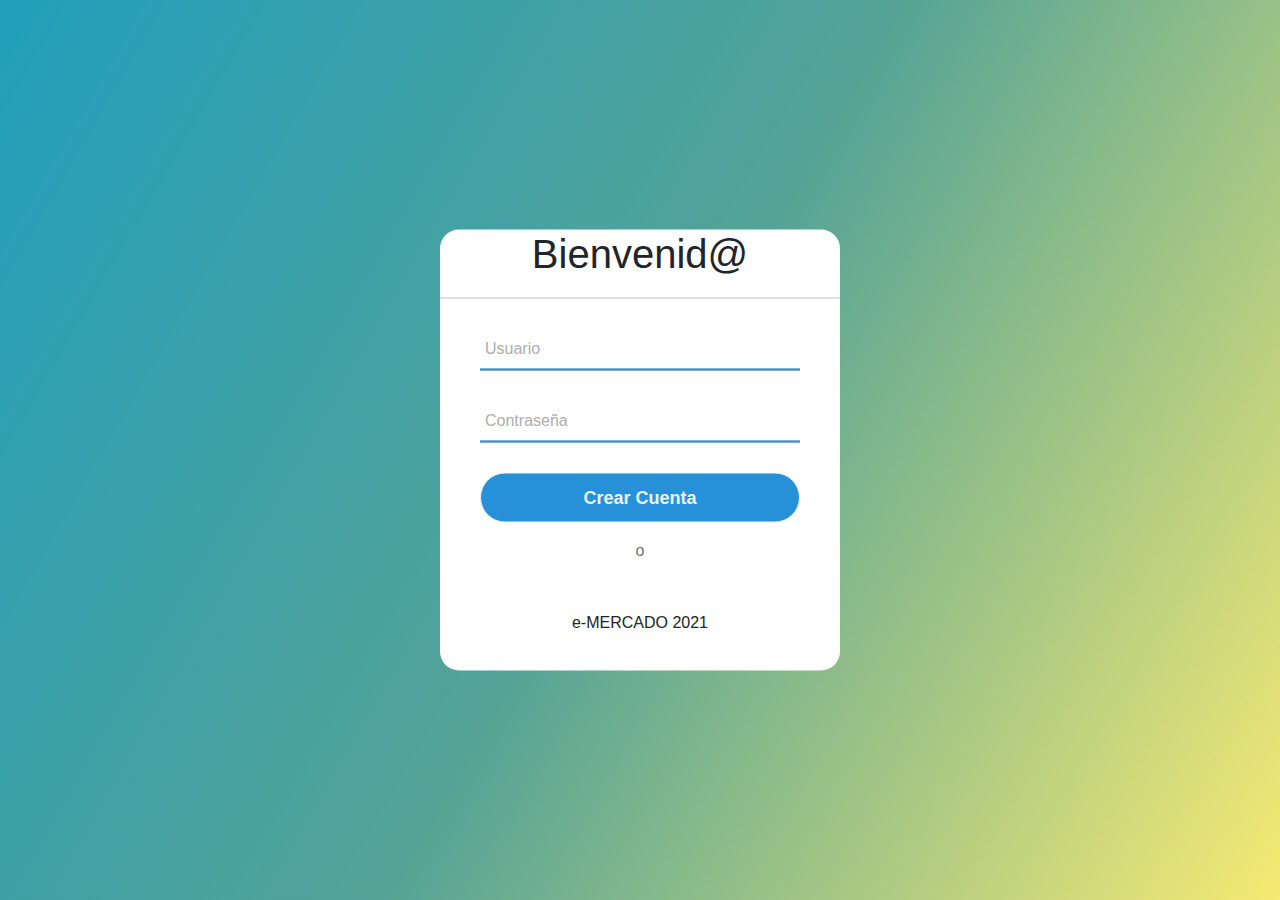
<file: category-info.html>
<!DOCTYPE html>
<!-- saved from url=(0049)https://getbootstrap.com/docs/4.3/examples/album/ -->
<html lang="en">

<head>
  <meta http-equiv="Content-Type" content="text/html; charset=UTF-8">
  <meta name="viewport" content="width=device-width, initial-scale=1, shrink-to-fit=no">
  <meta name="description" content="">
  <title>eMercado - Todo lo que busques está aquí</title>

  <link rel="canonical" href="https://getbootstrap.com/docs/4.3/examples/album/">
  <link href="https://fonts.googleapis.com/css?family=Raleway:300,300i,400,400i,700,700i,900,900i" rel="stylesheet">
  <!-- Bootstrap core CSS -->
  <link href="css/bootstrap.min.css" rel="stylesheet">
  <link href="css/styles.css" rel="stylesheet">

  <link href="css/font-awesome.min.css" rel="stylesheet">

    <!-- google viejo-->
    <meta name="google-signin-scope" content="profile email">
    <meta name="google-signin-client_id"
      content="582802223613-hrtjrbm46kh0fb6heagju2sl88t2glqp.apps.googleusercontent.com">
    <script src="https://apis.google.com/js/platform.js" async defer></script>

</head>

<body>

  <!-- <nav class="site-header sticky-top py-1 bg-dark">
    <div class="container d-flex flex-column flex-md-row justify-content-between">
      <a class="py-2 d-none d-md-inline-block" href="index.html">Inicio</a>
      <a class="py-2 d-none d-md-inline-block" href="categories.html">Categorías</a>
      <a class="py-2 d-none d-md-inline-block" href="products.html">Productos</a>
      <a class="py-2 d-none d-md-inline-block" href="sell.html">Vender</a>
      <a class="py-2 d-none d-md-inline-block" href="cart.html">Mi carrito</a>
    </div>
  </nav> -->

  <!--Nueva navbar-->
  <nav class="navbar navbar-expand-sm navbar-dark bg-dark sticky-top">
    
    <a class="navbar-brand logo__animate" href="index.html">
      <img src="https://jovenesaprogramar.edu.uy/storage/app/media/logo-jap-2020.svg" width="45" height="30" alt="">
    </a>

        <!--BREADCRUMB-->
        <button id="breadContainer">
          <i class="fas fa-bread-slice miga_off" id="breadcrumbIcon"></i>
        </button>
    
    <button class="navbar-toggler border-0 buttonburger" type="button" data-toggle="collapse" data-target="#navbarNavDropdown" aria-controls="navbarNavDropdown" aria-expanded="false" aria-label="Toggle navigation">
      <i class="fa fa-bars"></i>
    </button>

    <div class="collapse navbar-collapse" id="navbarNavDropdown">
      <div class="navbar-nav my-2 my-lg-0 navbar-nav-scroll flex-grow-1 text-center">
        <li class="nav-item nav__links">
          <a class="nav-link" href="index.html">Inicio</a>
        </li>
        <li class="nav-item">
          <a class="nav-link" href="categories.html">Categorías</a>
        </li>
        <li class="nav-item">
          <a class="nav-link" href="products.html">Productos</a>
        </li>
        <li class="nav-item">
          <a class="nav-link" href="sell.html">Vender</a>
        </li>
        <li class="nav-item dropdown ml-sm-auto active">
          <a id="desNombreDOM" class="nav-link dropdown-toggle" href="#" id="navbarScrollingDropdown" role="button" data-toggle="dropdown" aria-expanded="false">
            NOMBRE
          </a>
          <ul class="dropdown-menu" aria-labelledby="navbarScrollingDropdown">
            <li><a class="dropdown-item" href="cart.html">Carrito</a></li>
            <li><a class="dropdown-item" href="my-profile.html">Perfil</a></li>
            <li><a class="dropdown-item" href="#" onclick="alertaSuertuda()">Voy a tener suerte</a></li>
            <li><hr class="dropdown-divider"></li>
            <li><a class="dropdown-item" href="#" onclick="cerrarSesione()">Cerrar sesión</a></li>
          </ul>
        </li>
      </div>
    </div>
  </nav>

  <!--BREADCRUMB-->
  <div class="container-fluid" id="breadPath">
    <br>
    <div class="col-md-5">
      <ol class="breadcrumb">
        <li class="breadcrumb-item"><a href="index.html">Inicio</a></li>
        <li class="breadcrumb-item"><a href="categories.html">Categorías</a></li>
        <li class="breadcrumb-item active" aria-current="page">Información de categoría</li>
      </ol>
    </div> 
  </div>


  <main role="main">
    <div class="container mt-5">
      <div class="text-center p-4">
        <h2>Descripción de la categoría</h2>
        <p class="lead">Encontrarás aquí toda la información de la categoría seleccionada.</p>
        <p class="small alert-warning py-3"><strong>Nota: </strong>por simplicidad, cualquiera sea la categoría
          seleccionada previamente, siempre se visualizará la presente: <strong>Autos</strong>.</p>
      </div>
      <h3 id="categoryName"></h3>
      <hr class="my-3">
      <dl>
        <dt>Descripción</dt>
        <dd>
          <p id="categoryDescription"></p>
        </dd>

        <dt>Cantidad de productos en la categoría</dt>
        <dd>
          <p id="productCount"></p>
        </dd>

        <dt>Criterio para incluir productos en esta categoría</dt>
        <dd>
          <p id="productCriteria"></p>
        </dd>

        <dt>Imágenes ilustrativas</dt>
        <dd>
          <div class="row text-center text-lg-left pt-2" id="productImagesGallery">
          </div>
        </dd>
      </dl>
      <a type="button" class="btn btn-light btn-lg btn-block" href="products.html">Ver productos</a>
    </div>
  </main>
  <footer class="text-muted">
    <div class="container">
      <p class="float-right">
        <a href="#">Volver arriba</a>
      </p>
      <p>Este sitio forma parte de Desarrollo Web - JAP - 2020</p>
      <p>Clickea <a target="_blank" href="Letra.pdf">aquí</a> para descargar la letra del obligatorio.</p>
    </div>
  </footer>
  <div id="spinner-wrapper">
    <div class="lds-ring">
      <div></div>
      <div></div>
      <div></div>
      <div></div>
    </div>
  </div>
  <script src="js/jquery-3.4.1.min.js"></script>
  <script src="js/bootstrap.bundle.min.js"></script>
  <script src="js/init.js"></script>
  <script src="js/category-info.js"></script>
  
  <script src="js/checkUser.js"></script>
  <script src="js/signOut.js"></script>
</body>

</html>
</file>
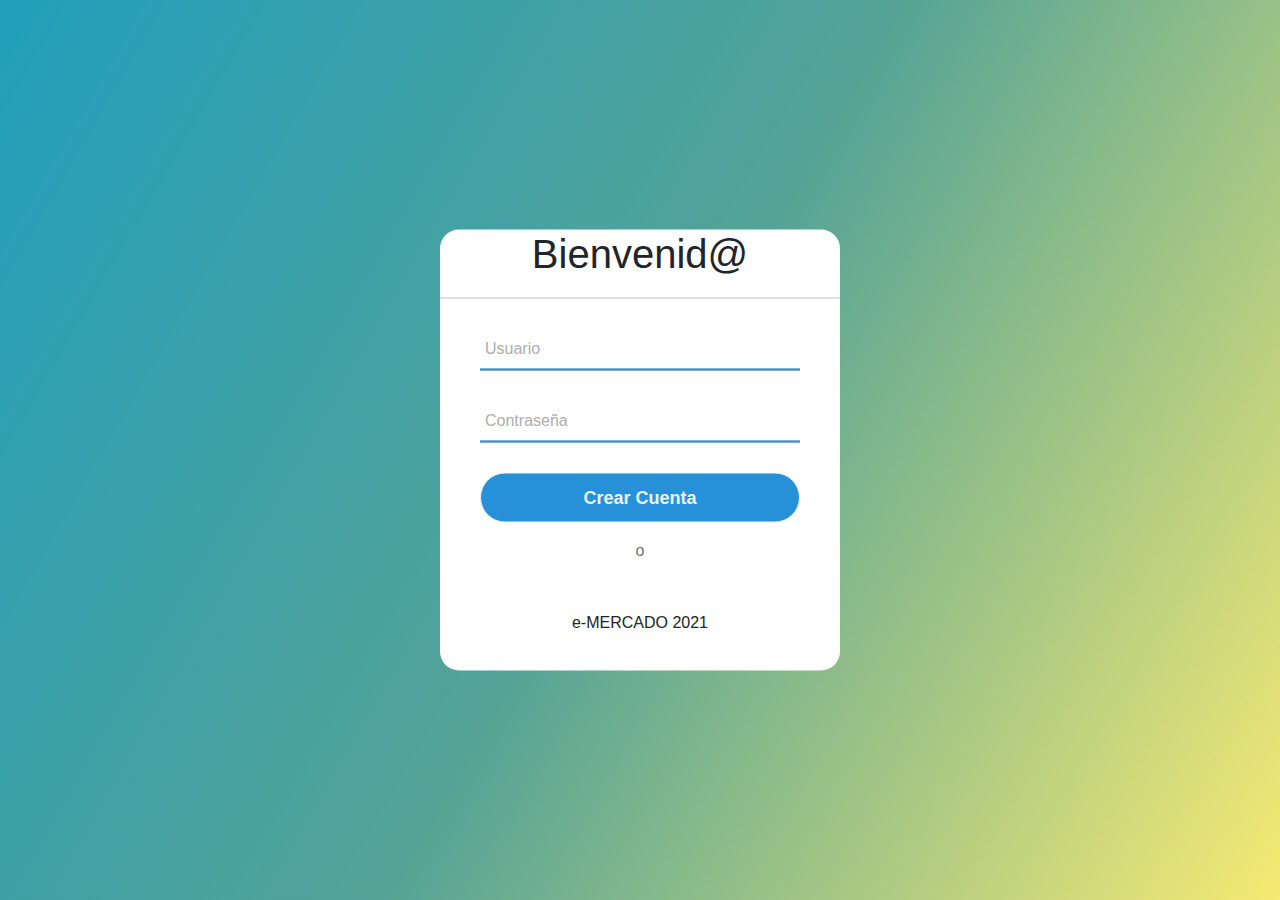
<file: login.html>
<!DOCTYPE html>
<!-- saved from url=(0049)https://getbootstrap.com/docs/4.3/examples/album/ -->
<html lang="en">

<head>
  <meta http-equiv="Content-Type" content="text/html; charset=UTF-8">
  <meta name="viewport" content="width=device-width, initial-scale=1, shrink-to-fit=no">
  <meta name="description" content="">
  <title>eMercado - Todo lo que busques está aquí</title>

  <link rel="canonical" href="https://getbootstrap.com/docs/4.3/examples/album/">
  <link href="https://fonts.googleapis.com/css?family=Raleway:300,300i,400,400i,700,700i,900,900i" rel="stylesheet">
  <!-- Bootstrap core CSS -->
  <link href="css/bootstrap.min.css" rel="stylesheet">
  <link href="css/styles.css" rel="stylesheet">


  <!-- Google nuevo
  <script src="https://accounts.google.com/gsi/client" async defer></script>-->

  <!-- google viejo-->
  <meta name="google-signin-scope" content="profile email">
  <meta name="google-signin-client_id"
    content="582802223613-hrtjrbm46kh0fb6heagju2sl88t2glqp.apps.googleusercontent.com">
  <script src="https://apis.google.com/js/platform.js" async defer></script>

  <!-- CSS local -->
  <link rel="stylesheet" href="css/login.css">
 
</head>

<body>

  <div class="center">
    <h1>Bienvenid@</h1>
    <form class="former" action="index.html">
      <div class="txt_field">
        <input type="text" id="inputUserDOM" required>
        <span></span>
        <label>Usuario</label>
      </div>
      <div class="txt_field">
        <input type="password" id="inputPasswordDOM" required>
        <span></span>
        <label>Contraseña</label>
      </div>
      
      <input type="submit" value="Crear Cuenta" id="buttonDOM">
      <span class="font-brand-light d-inline-block text-muted mt-3">o</span>
      <br><br>
      <!--google viejo-->

      <div class="g-signin2" data-onsuccess="onSignIn" data-theme="dark"></div>

    
      
        <!-- google nuevo
        <div id="g_id_onload" data-client_id="582802223613-hrtjrbm46kh0fb6heagju2sl88t2glqp.apps.googleusercontent.com"
          data-context="signin" data-ux_mode="redirect"
          data-login_uri="https://fabriciobarrios.github.io/jap_repository" data-nonce="" data-auto_prompt="false">
        </div>
        <div class="g_id_signin" data-type="standard" data-shape="pill" data-theme="filled_blue" data-text="signin_with"
          data-size="large" data-locale="es-419" data-logo_alignment="left">
        </div>
        -->






        <p>e-MERCADO 2021</p>
      </div>
    </form>
  </div>

  <script>

    function onSignIn(googleUser) {
      // Useful data for your client-side scripts:
      var profile = googleUser.getBasicProfile();
      console.log('Full Name: ' + profile.getName());
      var id_token = googleUser.getAuthResponse().id_token;

      localStorage.setItem("User", JSON.stringify({ usuario: profile.getName() }));
      window.location = "index.html";
    }


    /*
    console.log("ID: " + profile.getId()); // Don't send this directly to your server!
    console.log('Full Name: ' + profile.getName());
    console.log('Given Name: ' + profile.getGivenName());
    console.log('Family Name: ' + profile.getFamilyName());
    console.log("Image URL: " + profile.getImageUrl());
    console.log("Email: " + profile.getEmail());

    // The ID token you need to pass to your backend:
    var id_token = googleUser.getAuthResponse().id_token;
    console.log("ID Token: " + id_token);-*/


  </script>

  <script src="js/init.js"></script>
  <script src="js/login.js"></script>
</body>

</html>
</file>
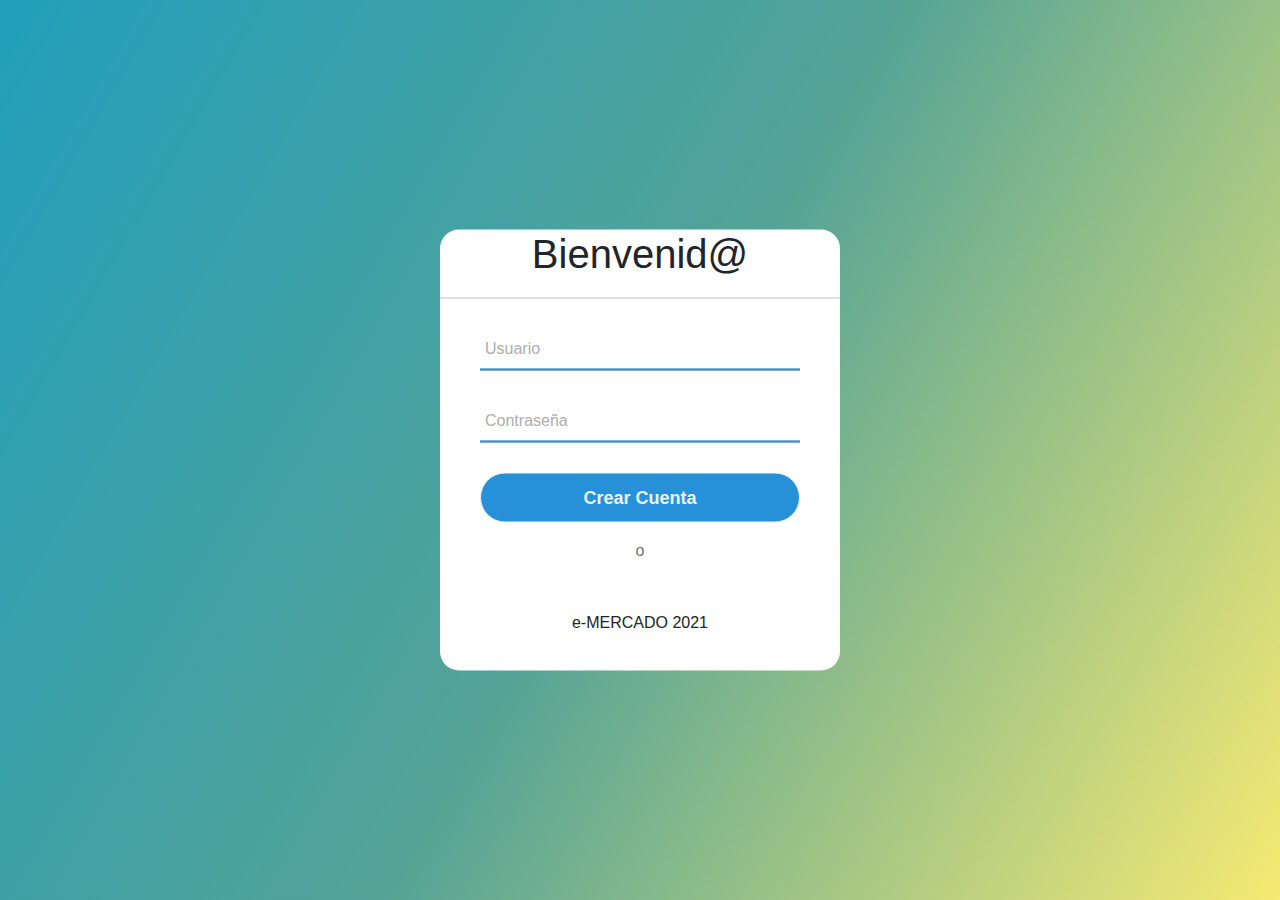
<file: product-info.html>
<!DOCTYPE html>
<!-- saved from url=(0049)https://getbootstrap.com/docs/4.3/examples/album/ -->
<html lang="en">

<head>
  <meta http-equiv="Content-Type" content="text/html; charset=UTF-8">
  <meta name="viewport" content="width=device-width, initial-scale=1, shrink-to-fit=no">
  <meta name="description" content="">
  <title>eMercado - Todo lo que busques está aquí</title>

  <link rel="canonical" href="https://getbootstrap.com/docs/4.3/examples/album/">
  <link href="https://fonts.googleapis.com/css?family=Raleway:300,300i,400,400i,700,700i,900,900i" rel="stylesheet">
  <link href="css/font-awesome.min.css" rel="stylesheet">
  <link href="css/bootstrap.min.css" rel="stylesheet">
  <link href="css/styles.css" rel="stylesheet">

    <!-- google viejo-->
    <meta name="google-signin-scope" content="profile email">
    <meta name="google-signin-client_id"
      content="582802223613-hrtjrbm46kh0fb6heagju2sl88t2glqp.apps.googleusercontent.com">
    <script src="https://apis.google.com/js/platform.js" async defer></script>

  <link href="css/product-info.css" rel="stylesheet">
</head>

<body>

  <!-- <nav class="site-header sticky-top py-1 bg-dark">
    <div class="container d-flex flex-column flex-md-row justify-content-between">
      <a class="py-2 d-none d-md-inline-block" href="index.html">Inicio</a>
      <a class="py-2 d-none d-md-inline-block" href="categories.html">Categorías</a>
      <a class="py-2 d-none d-md-inline-block" href="products.html">Productos</a>
      <a class="py-2 d-none d-md-inline-block" href="sell.html">Vender</a>
      <div class="btn-group">
        <button type="button" class="btn btn-danger dropdown-toggle" data-toggle="dropdown" aria-haspopup="true"
          aria-expanded="false" id="desNombreDOM">
        </button>
        <div class="dropdown-menu">
          <a class="dropdown-item" href="cart.html">Carrito</a>
          <a class="dropdown-item" href="my-profile.html">Perfil</a>
          <a class="dropdown-item" href="#" onclick="alertaSuertuda()">Voy a tener suerte</a>
          <div class="dropdown-divider"></div>
          <a class="dropdown-item" href="#" onclick="cerrarSesione()">Cerrar sesión</a>
        </div>

    </div>
  </nav> -->

  <!--Nueva navbar-->
  <nav class="navbar navbar-expand-sm navbar-dark bg-dark sticky-top">
    
    <a class="navbar-brand logo__animate" href="index.html">
      <img src="https://jovenesaprogramar.edu.uy/storage/app/media/logo-jap-2020.svg" width="45" height="30" alt="">
    </a>

    <!--BREADCRUMB-->
    <button id="breadContainer">
      <i class="fas fa-bread-slice miga_off" id="breadcrumbIcon"></i>
    </button>
    
    <button class="navbar-toggler border-0 buttonburger" type="button" data-toggle="collapse" data-target="#navbarNavDropdown" aria-controls="navbarNavDropdown" aria-expanded="false" aria-label="Toggle navigation">
      <i class="fa fa-bars"></i>
    </button>

    <div class="collapse navbar-collapse" id="navbarNavDropdown">
      <div class="navbar-nav my-2 my-lg-0 navbar-nav-scroll flex-grow-1 text-center">
        <li class="nav-item nav__links">
          <a class="nav-link" href="index.html">Inicio</a>
        </li>
        <li class="nav-item">
          <a class="nav-link" href="categories.html">Categorías</a>
        </li>
        <li class="nav-item">
          <a class="nav-link" href="products.html">Productos</a>
        </li>
        <li class="nav-item">
          <a class="nav-link" href="sell.html">Vender</a>
        </li>
        <li class="nav-item dropdown ml-sm-auto active">
          <a id="desNombreDOM" class="nav-link dropdown-toggle" href="#" id="navbarScrollingDropdown" role="button" data-toggle="dropdown" aria-expanded="false">
            NOMBRE
          </a>
          <ul class="dropdown-menu" aria-labelledby="navbarScrollingDropdown">
            <li><a class="dropdown-item" href="cart.html">Carrito</a></li>
            <li><a class="dropdown-item" href="my-profile.html">Perfil</a></li>
            <li><a class="dropdown-item" href="#" onclick="alertaSuertuda()">Voy a tener suerte</a></li>
            <li><hr class="dropdown-divider"></li>
            <li><a class="dropdown-item" href="#" onclick="cerrarSesione()">Cerrar sesión</a></li>
          </ul>
        </li>
      </div>
    </div>
  </nav>

  <!--BREADCRUMB-->
  <div class="container-fluid" id="breadPath">
    <br>
    <div class="col-md-5">
      <ol class="breadcrumb">
        <li class="breadcrumb-item"><a href="index.html">Inicio</a></li>
        <li class="breadcrumb-item"><a href="products.html">Productos</a></li>
        <li class="breadcrumb-item active" aria-current="page">Información del producto</li>
      </ol>
    </div> 
  </div>

  <main role="main">

    <div class="container mt-5">
      <div class="text-center p-4">
        <h2>Descripción del producto</h2>
        <p class="lead">Encontrarás aquí toda la información del producto seleccionado.</p>
        <p class="small alert-warning py-3"><strong>Nota: </strong>por simplicidad, cualquiera sea el producto
          seleccionado previamente, siempre se visualizará el presente: <strong>Chevrolet Onix Joy</strong>.</p>
      </div>
      <div class="row">

        <div class="col-5">
          <dl>
            <dt>Descripción</dt>
            <dd>
              <p id="proInfoDescription"></p>
            </dd>

            <dt>Categoría</dt>
            <dd>
              <p id="productCategory"></p>
            </dd>

            <dt>Cantidad de vendidos</dt>
            <dd>
              <p id="productVendidos"></p>
            </dd>
        </div>

        <div class="col-7">
          <div id="carouselExampleIndicators" class="carousel slide" data-ride="carousel" data-interval="1750">
            <ol class="carousel-indicators">
              <li data-target="#carouselExampleIndicators" data-slide-to="0" class="active"></li>
              <li data-target="#carouselExampleIndicators" data-slide-to="1"></li>
              <li data-target="#carouselExampleIndicators" data-slide-to="2"></li>
              <li data-target="#carouselExampleIndicators" data-slide-to="3"></li>
              <li data-target="#carouselExampleIndicators" data-slide-to="4"></li>
            </ol>
            <div class="carousel-inner" id="imagenesProductInfo">

            </div>
            <a class="carousel-control-prev" href="#carouselExampleIndicators" role="button" data-slide="prev">
              <span class="carousel-control-prev-icon" aria-hidden="true"></span>
              <span class="sr-only">Previous</span>
            </a>
            <a class="carousel-control-next" href="#carouselExampleIndicators" role="button" data-slide="next">
              <span class="carousel-control-next-icon" aria-hidden="true"></span>
              <span class="sr-only">Next</span>
            </a>
          </div>
        </div>

      </div>

      <h3>Productos relacionados</h3>
      <div class="container pt-2">
        <div class="row" id="productRelated"></div>
      </div>

      
      <h3>Comentarios</h3>
      <div class="pt-2" id="comentarios"></div>

      
      <!-- PUNTUACION -->
      <p><strong>Calificación</strong></p>
      <p class="clasificacion">
        <input id="radio1" class="algo" type="radio" name="scores" value="5" checked>
        <label for="radio1">★</label>

        <input id="radio2" class="algo" type="radio" name="scores" value="4">
        <label for="radio2">★</label>

        <input id="radio3" class="algo" type="radio" name="scores" value="3">
        <label for="radio3">★</label>

        <input id="radio4" class="algo" type="radio" name="scores" value="2">
        <label for="radio4">★</label>

        <input id="radio5" class="algo" type="radio" name="scores" value="1" >
        <label for="radio5">★</label>
      </p>

      <textarea id="comnent" rows="4" cols="25" class="form-control mt-3"> 
      </textarea>

      <button type="button" onclick="enviarComentario()" class="btn btn-primary btn-block">Enviar</button>
      
      <a type="button" class="btn btn-light btn-lg btn-block" href="products.html">Ver productos</a>
    </div>
  </main>

  <footer class="text-muted">
    <div class="container">
      <p class="float-right">
        <a href="#">Volver arriba</a>
      </p>
      <p>Este sitio forma parte de Desarrollo Web - JAP - 2020</p>
      <p>Clickea <a target="_blank" href="Letra.pdf">aquí</a> para descargar la letra del obligatorio.</p>
    </div>
  </footer>
  <div id="spinner-wrapper">
    <div class="lds-ring">
      <div></div>
      <div></div>
      <div></div>
      <div></div>
    </div>
  </div>
  <script src="js/jquery-3.4.1.min.js"></script>
  <script src="js/bootstrap.bundle.min.js"></script>
  <script src="js/init.js"></script>
  <script src="js/product-info.js"></script>

  <script src="js/checkUser.js"></script>
  <script src="js/signOut.js"></script>
</body>

</html>
</file>
<file: css/styles.css>
.jumbotron, .card-body, .container, .site-header{
    font-family: 'Raleway', serif !important;
}

.jumbotron .display-4{
    font-weight: bold;
}

.jumbotron {
  height: 50vh;
  padding: 5em inherit;
  margin-bottom: 0;
  background-color: #53C0FB;
  background-image: url('../img/cover_back.png');
  background-size: cover;
  background-position: center;
  background-repeat: no-repeat;
  color: black;
  font-weight: bold;
}

@media (min-width: 768px) {
  .jumbotron {
    padding-top: 6rem;
    padding-bottom: 6rem;
  }
}

.jumbotron p:last-child {
  margin-bottom: 0;
}

.jumbotron-heading {
  font-weight: 300;
}

.jumbotron .container {
  max-width: 40rem;
  background-color: rgba(255, 255, 255, 0.5);
  border-radius: 10px;
  text-shadow: 1px 1px 2px grey;
}

.jumbotron .lead{
  font-size: 38px;
}

footer {
  padding-top: 3rem;
  padding-bottom: 3rem;
}

footer p {
  margin-bottom: .25rem;
}

.site-header a {
  color: white;
  transition: ease-in-out color .15s;
}

.light-text {
  color: white;
}

.site-header .dropdown-menu a {
  color: black;
}

.dropzone{
  border: 2px dashed #0087F7;
  border-radius: 5px;
  background: white;
}

.alert{
  position: fixed;
  top:80px;
  width: 50%;
  left: 50%;
  transform: translate(-50%, 0);
}

.lds-ring {
  display: inline-block;
  position: relative;
  width: 64px;
  height: 64px;
  top:50%;
  left: 50%;
}
.lds-ring div {
  box-sizing: border-box;
  display: block;
  position: absolute;
  width: 51px;
  height: 51px;
  margin: 6px;
  border: 6px solid #fff;
  border-radius: 50%;
  animation: lds-ring 1.2s cubic-bezier(0.5, 0, 0.5, 1) infinite;
  border-color: #fff transparent transparent transparent;
}
.lds-ring div:nth-child(1) {
  animation-delay: -0.45s;
}
.lds-ring div:nth-child(2) {
  animation-delay: -0.3s;
}
.lds-ring div:nth-child(3) {
  animation-delay: -0.15s;
}
@keyframes lds-ring {
  0% {
    transform: rotate(0deg);
  }
  100% {
    transform: rotate(360deg);
  }
}

#spinner-wrapper{
  position: fixed;
  background-color: rgba(0,0,0,0.5);
  width:100%;
  height: 100%;
  top:0;
  left:0;
  z-index: 1021;
  display: none;
}

a.custom-card,
a.custom-card:hover {
  color: inherit;
  text-decoration: inherit;
}

.checked {
  color: orange;
}

/* 
   -----------------------------------------   Burger   --------------------------------------
*/

.topnav {
  overflow: hidden;
  background-color: #333;
}

.topnav a {
  float: left;
  display: block;
  color: #f2f2f2;
  text-align: center;
  padding: 14px 16px;
  text-decoration: none;
  font-size: 17px;
}

.topnav a:hover {
  background-color: #ddd;
  color: black;
}

.topnav a.active {
  background-color: #04AA6D;
  color: white;
}

.topnav .icon {
  display: none;
}

@media screen and (max-width: 600px) {
  .topnav a:not(:first-child) {display: none;}
  .topnav a.icon {
    float: right;
    display: block;
  }
}

@media screen and (max-width: 600px) {
  .topnav.responsive {position: relative;}
  .topnav.responsive .icon {
    position: absolute;
    right: 0;
    top: 0;
  }
  .topnav.responsive a {
    float: none;
    display: block;
    text-align: left;
  }
}

 /* Style the list */
 ul.breadcrumb {
  padding: 10px 16px;
  list-style: none;
  background-color: #eee;
}

/* Display list items side by side */
ul.breadcrumb li {
  display: inline;
  font-size: 18px;
}


/* 
  --------------------------------- Burger Nueva -------------------------------
*/

.logo__animate{
	-webkit-transition:-webkit-transform 1s,opacity 1s,background 1s,width 1s,height 1s,font-size 1s;
	-webkit-border-radius:7px;
	-o-transition-property:width,height,-o-transform,background,font-size,opacity;
	-o-transition-duration:1s,1s,1s,1s,1s,1s;
	-moz-transition-property:width,height,-o-transform,background,font-size,opacity;
	-moz-transition-duration:1s,1s,1s,1s,1s,1s;
	transition-property:width,height,transform,background,font-size,opacity;
	transition-duration:1s,1s,1s,1s,1s,1s;
	opacity:0.4;
}
.logo__animate:hover{
	-moz-transform: rotate(360deg);
	-webkit-transform: rotate(360deg);
	-o-transform: rotate(360deg);
	transform: rotate(360deg);
	opacity:1;
  background-color: rgb(255, 255, 255);
}

.buttonburger{
  color: rgb(255, 255, 255);
  padding: 8px 8px;
  transition: all .2s ease-out;
}

.buttonburger:hover{
  color: rgb(0, 0, 0);
  background-color: rgb(255, 255, 255);
}

.dropdown-menu {
  right: 0;
  left: unset;
}


/* BREADCRUMB */

#breadContainer{
  border: none;
  background: none;
  margin-left: auto;
}

.miga_on {
  color:white;
  transition: 1s;
}

.miga_on:hover {
  color:grey;
  transition: 1s;
}

.miga_off {
  color: grey;
  transition: 1s;
}

.miga_off:hover {
  color:white;
  transition: 1s;
}
</file>
<file: css/login.css>
html,
body {
    margin: 0;
    padding:0;
    background: linear-gradient(120deg, #229fbc, #54a396, #f6ea73);
    height: 100vh;
    overflow: hidden;
    background-color: #f5f5f5;
}

.center{
    position: absolute;
    top: 50%;
    left: 50%;
    transform: translate(-50%, -50%);
    width: 400px;
    background: white;
    border-radius: 19px;
}

.former{
  text-align: center;
  position: relative;
}

.g-signin2{
    display: inline-block;
}

.center h1{
    text-align: center;
    padding: 0 0 20px 0;
    border-bottom: 1px solid silver;
}

.center form{
    padding: 0 40px;
    box-sizing: border-box;
}
form .txt_field{
    position: relative;
    border-bottom: 2px solid #adadad;
    margin: 30px 0;
}

.txt_field input{
    width: 100%;
    padding: 0 5px;
    height: 40px;
    font-size: 16px;
    border: none;
    background: none;
    outline: none;
}
.txt_field label{
    position: absolute;
    top: 50%;
    left: 5px;
    color: #adadad;
    transform: translateY(-50%);
    font-size: 16px;
    pointer-events: none;
    transition: .5s;
}

.txt_field span::before{
    content: '';
    position: absolute;
    top: 40px;
    left: 0;
    width: 100%;
    height: 2px;
    background: #2691d9;
}
.txt_field input:focus ~ label,
.txt_field input:valid ~ label{
    top: -5px;
    color: #2691d9;
}
.txt_field input:focus ~ span::before,
.txt_field input:valid ~ span::before{
 width: 100%;   
}
input[type="submit"]{
    width: 100%;
    height: 50px;
    border: 1px solid;
    background: #2691d9;
    border-radius: 25px;
    font-size: 18px;
    color: #e9f4fb;
    font-weight: 700;
    cursor: pointer;
    outline: none;
}
input[type="submit"]:hover{
    border-color: #2691d9;
    transition: .5s;
}

.center p{
    text-align: center;
    padding: 0 0 20px 0;
}
</file>
<file: css/product-info.css>
.star-fill{
    color: rgba(255, 255, 0, 0.747);
}

.star{
    color: rgb(94, 89, 89);
}

/* Puntuación */
input[name="scores"] {
    display: none;
}

.clasificacion label {
    color: grey;
    font-size: 30px;
    cursor: pointer;
}

.clasificacion {
    direction: rtl;
    unicode-bidi: bidi-override;
    margin-bottom: 0 !important;
}

.clasificacion label:hover,
.clasificacion label:hover~label {
    color: orange;
}

input[name="scores"]:checked~label {
    color: orange;
}

.margin-score>span:first-child {
    margin-left: 15px;
}
</file>
